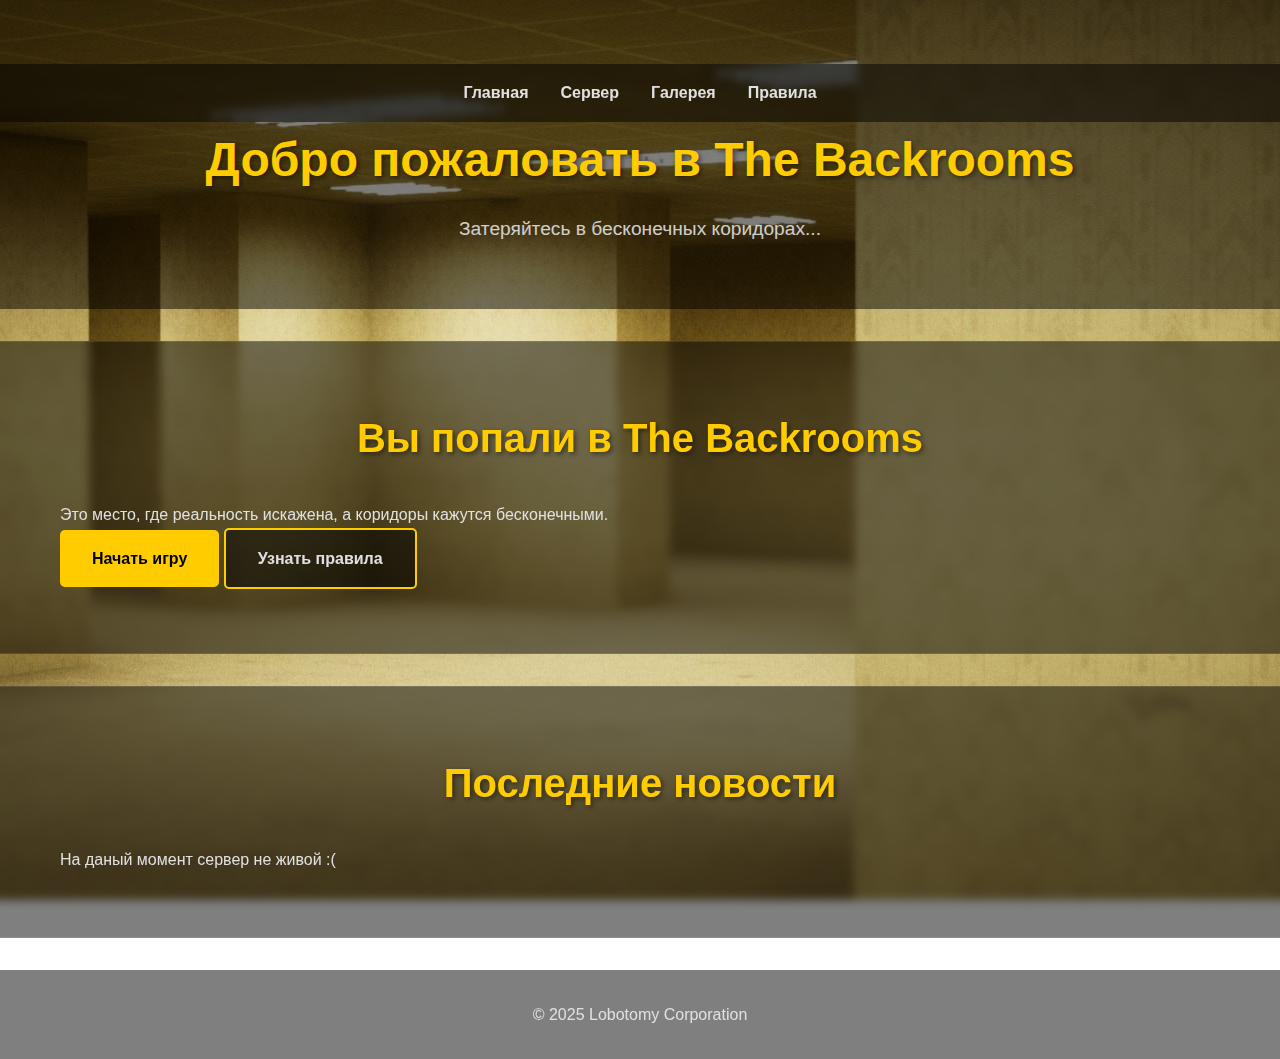
<file: index.html>
<!DOCTYPE html>
<html lang="ru">
<head>
    <meta charset="UTF-8">
    <meta name="viewport" content="width=device-width, initial-scale=1.0">
    <meta name="description" content="The Backrooms - Погрузитесь в мир бесконечных коридоров">
    <meta name="keywords" content="backrooms, game server, gaming">
    <title>The Backrooms | Официальный сайт</title>
    <link rel="stylesheet" href="styles.css">
    <link rel="preload" as="image" href="https://themaster1970sf.github.io/l/img/bg.png">
</head>
<body>
    <div class="page-wrapper">
        <header class="site-header">
            <nav class="main-nav">
                <ul>
                    <li><a href="index.html">Главная</a></li>
                    <li><a href="server.html">Сервер</a></li>
                    <li><a href="gallery.html">Галерея</a></li>
                    <li><a href="rules.html">Правила</a></li>
                </ul>
            </nav>
            <div class="header-content">
                <h1>Добро пожаловать в The Backrooms</h1>
                <p class="subtitle">Затеряйтесь в бесконечных коридорах...</p>
            </div>
        </header>

        <main>
            <section id="intro" class="server-page">
                <div class="container">
                    <div class="server-info-card">
                        <h2>Вы попали в The Backrooms</h2>
                        <p>Это место, где реальность искажена, а коридоры кажутся бесконечными.</p>
                        <div class="connect-buttons">
                            <a href="server.html" class="button primary">Начать игру</a>
                            <a href="rules.html" class="button secondary">Узнать правила</a>
                        </div>
                    </div>
                </div>
            </section>

            <section id="news" class="news-section">
                <div class="container">
                    <h2>Последние новости</h2>
                    <div id="news-list" class="server-info-card">
                       <p>На даный момент сервер не живой :(</p>
                    </div>
                </div>
            </section>
        </main>

        <footer class="site-footer">
            <div class="container">
                <p>&copy; 2025 Lobotomy Corporation</p>
            </div>
        </footer>
    </div>
</body>
</html>
</file>
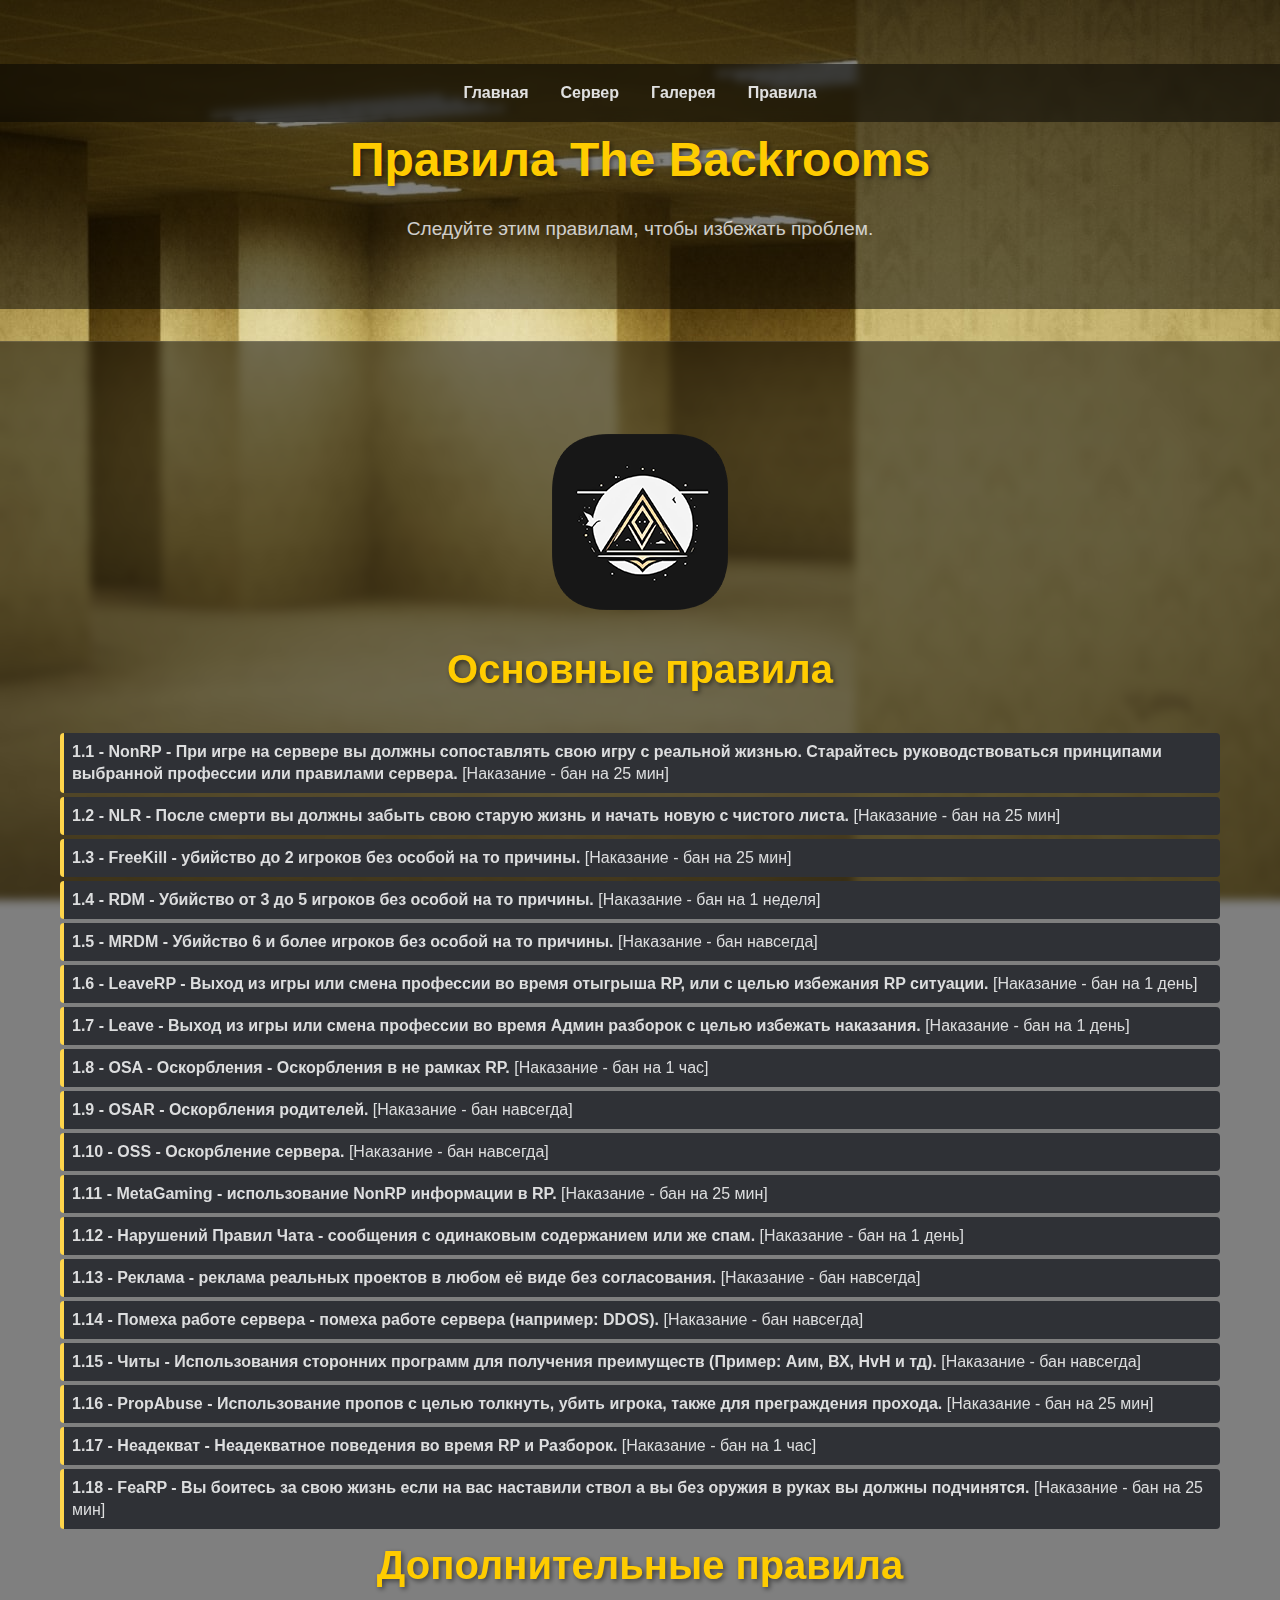
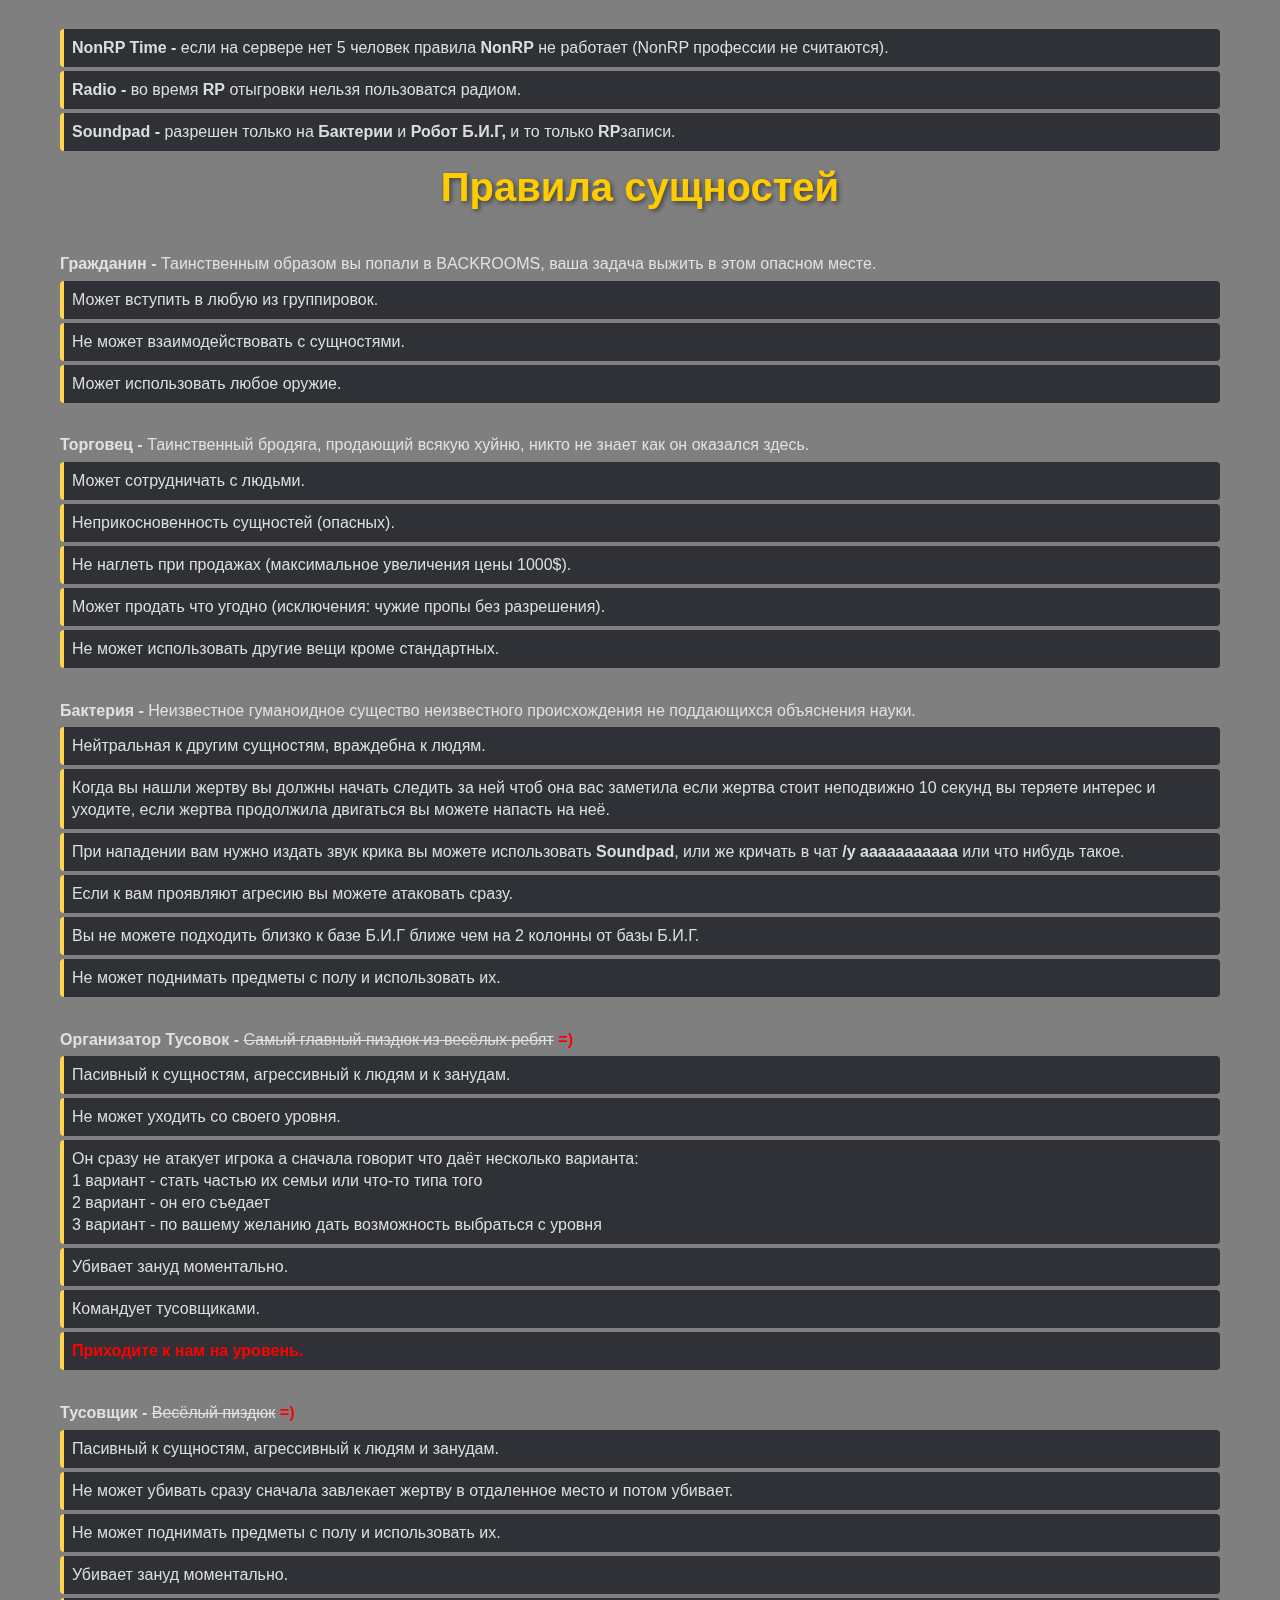
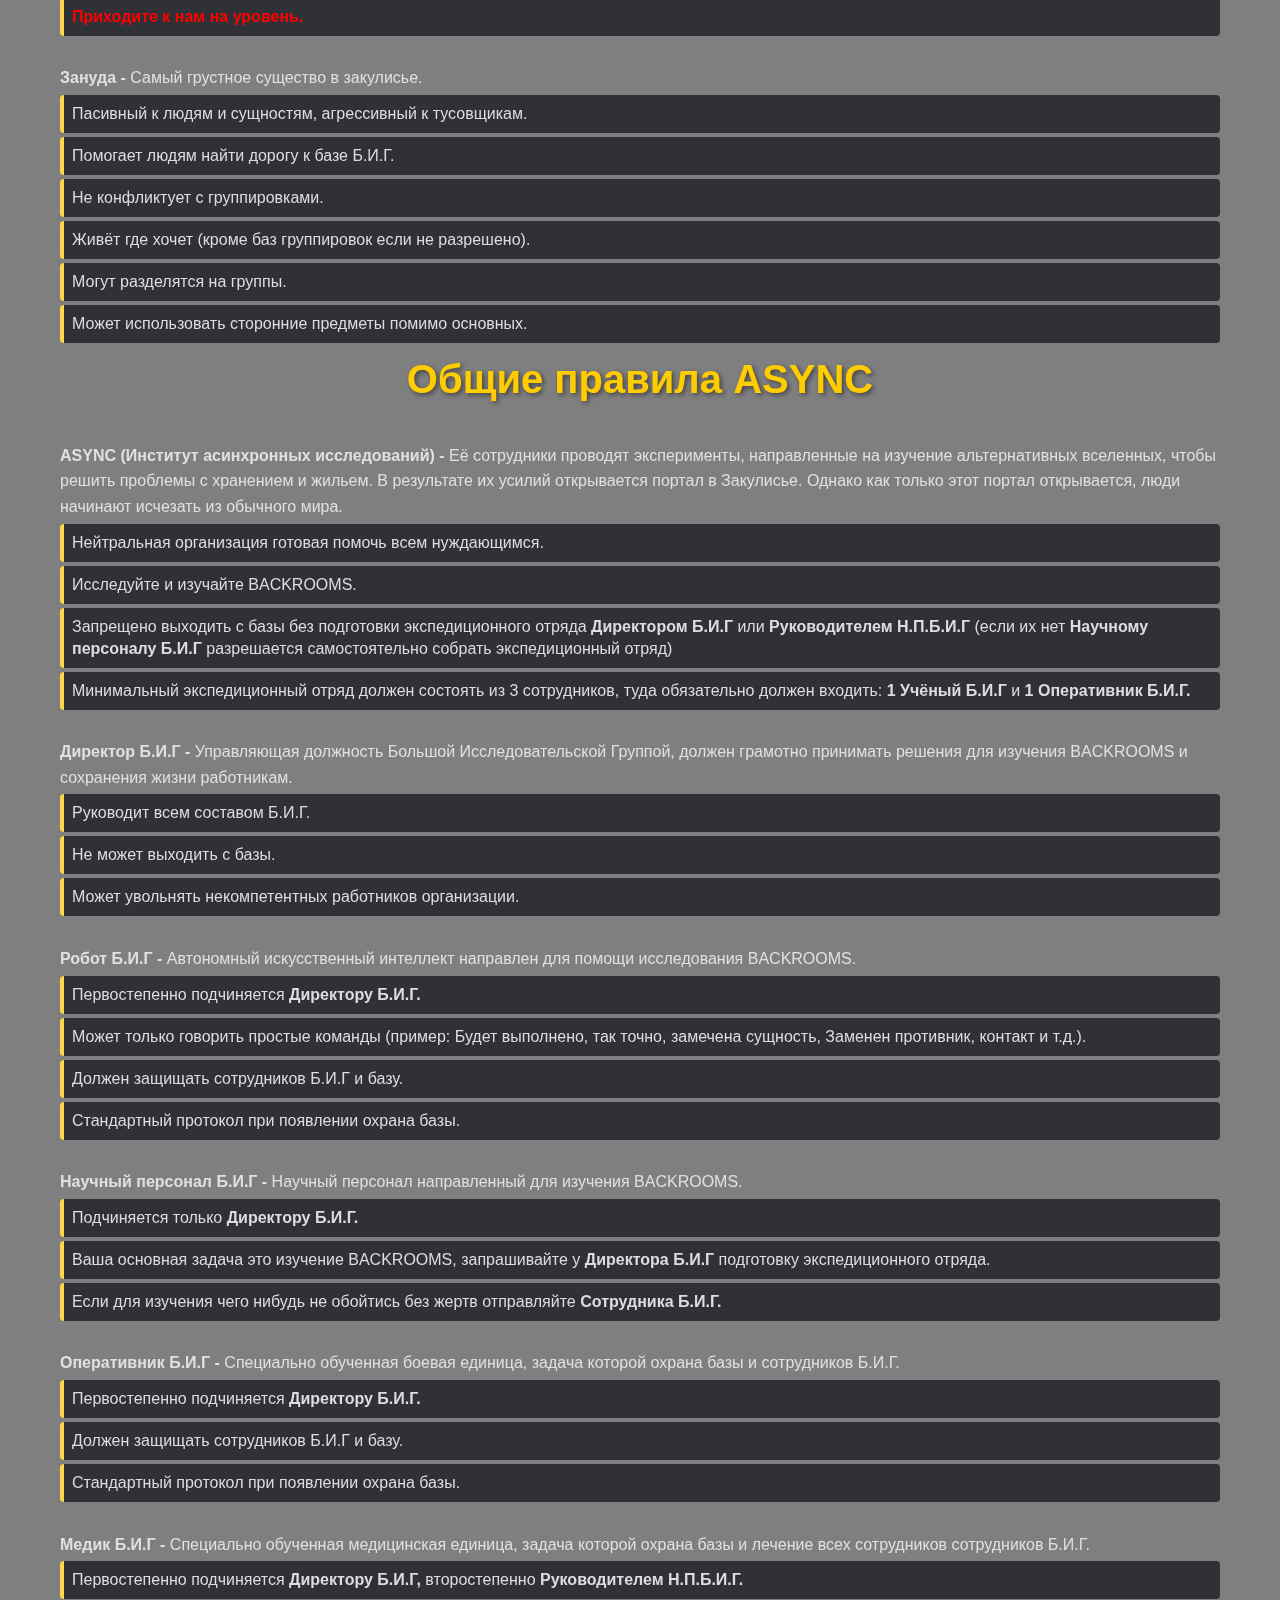
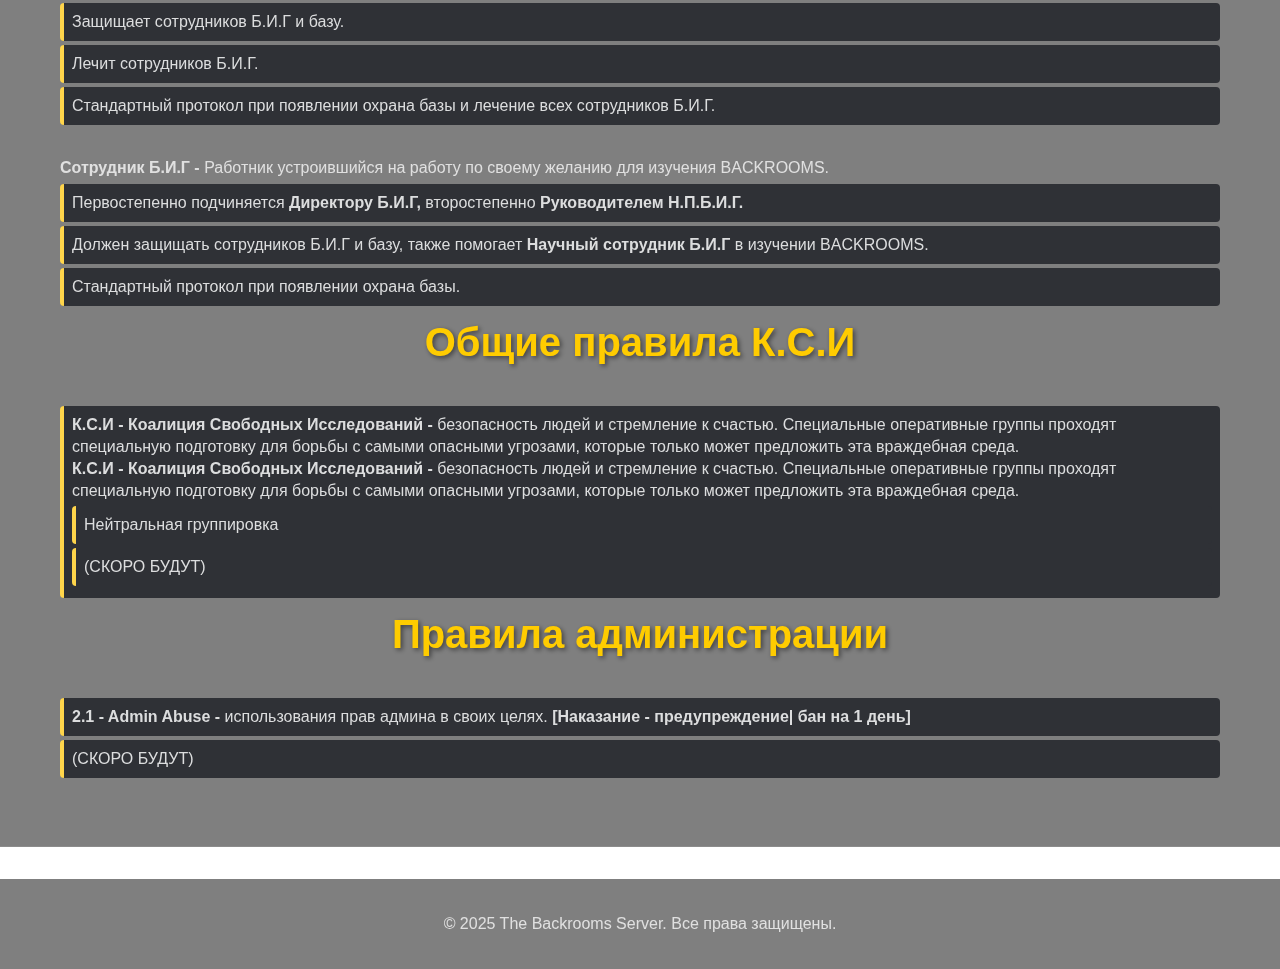
<file: rules.html>
<!DOCTYPE html>
<html lang="ru">
<head>
    <meta charset="UTF-8">
    <meta name="viewport" content="width=device-width, initial-scale=1.0">
    <meta name="description" content="Правила The Backrooms">
    <meta name="keywords" content="backrooms, server rules, gaming">
    <title>Правила The Backrooms | Официальный сайт</title>
    <link rel="stylesheet" href="styles.css">
    <!-- Добавляем preload для фонового изображения -->
    <link rel="preload" as="image" href="https://themaster1970sf.github.io/l/img/bg.png">
</head>
<body>
    <div class="page-wrapper">
        <header class="site-header">
            <nav class="main-nav">
                <ul>
                    <li><a href="index.html">Главная</a></li>
                    <li><a href="server.html">Сервер</a></li>
                    <li><a href="gallery.html">Галерея</a></li>
                    <li><a href="rules.html">Правила</a></li>
                </ul>
            </nav>
            <div class="header-content">
                <h1>Правила The Backrooms</h1>
                <p class="subtitle">Следуйте этим правилам, чтобы избежать проблем.</p>
            </div>
        </header>

        <main>
            <section id="rules" class="rules-section">
				

				<div class="discord-message">
				<style>


    .discord-message li {
      color: #dcddde;
      font-family: -apple-system, BlinkMacSystemFont, "Segoe UI", Roboto, Oxygen, Ubuntu, Cantarell, "Open Sans", "Helvetica Neue", sans-serif;
      font-size: 16px;
      line-height: 1.375;
      list-style: none;
      margin: 4px 0;
      padding: 8px;
      background-color: #2f3136;
      border-radius: 4px;
      border-left: 4px solid #ffd54b;
    }
  </style>
                <div class="container">
								<p>ㅤ</p>
					<div style="display: flex; justify-content: center; align-items: center; height: 20vh;">
    <img src="https://themaster1970sf.github.io/l/img/gmod_logo_brave.png" alt="GMod Logo">
</div>
					<p>ㅤ</p>
					<h2>Основные правила</h2>
                    <ul>
                        <li><strong>1.1 - NonRP - При игре на сервере вы должны сопоставлять свою игру с реальной жизнью. Старайтесь руководствоваться принципами выбранной профессии или правилами сервера.</strong> [Наказание - бан на 25 мин]</li>
                        <li><strong>1.2 - NLR - После смерти вы должны забыть свою старую жизнь и начать новую с чистого листа.</strong> [Наказание - бан на 25 мин]</li>
                        <li><strong>1.3 - FreeKill - убийство до 2 игроков без особой на то причины.</strong> [Наказание - бан на 25 мин]</li>
                        <li><strong>1.4 - RDM - Убийство от 3 до 5 игроков без особой на то причины.</strong> [Наказание - бан на 1 неделя]</li>
                        <li><strong>1.5 - МRDM - Убийство 6 и более игроков без особой на то причины.</strong> [Наказание - бан навсегда]</li>
                        <li><strong>1.6 - LeaveRP - Выход из игры или смена профессии во время отыгрыша RP, или с целью избежания RP ситуации.</strong> [Наказание - бан на 1 день]</li>
                        <li><strong>1.7 - Leave - Выход из игры или смена профессии во время Админ разборок с целью избежать наказания.</strong> [Наказание - бан на 1 день]</li>
                        <li><strong>1.8 - OSA  - Оскорбления - Оскорбления в не рамках RP.</strong> [Наказание - бан на 1 час]</li>
                        <li><strong>1.9 - OSAR  - Оскорбления родителей.</strong> [Наказание - бан навсегда]</li>
                        <li><strong>1.10 - OSS - Оскорбление сервера.</strong> [Наказание - бан навсегда]</li>
						<li><strong>1.11 - MеtaGаming - использование NonRP информации в RP.</strong> [Наказание - бан на 25 мин]</li>
						<li><strong>1.12 - Нарушений Правил Чата - сообщения с одинаковым содержанием или же спам.</strong> [Наказание - бан на 1 день]</li>
						<li><strong>1.13 - Реклама - реклама реальных проектов в любом её виде без согласования.</strong> [Наказание - бан навсегда]</li>
						<li><strong>1.14 - Помеха работе сервера - помеха работе сервера (например: DDOS).</strong> [Наказание - бан навсегда]</li>
						<li><strong>1.15 - Читы - Использования сторонних программ для получения преимуществ (Пример: Аим, ВХ, HvH и тд).</strong> [Наказание - бан навсегда]</li>
						<li><strong>1.16 - PropAbuse - Использование пропов с целью толкнуть, убить игрока, также для преграждения прохода.</strong> [Наказание - бан на 25 мин]</li>
						<li><strong>1.17 - Неадекват - Неадекватное поведения во время RP и Разборок.</strong> [Наказание - бан на 1 час]</li>
						<li><strong>1.18 - FeaRP - Вы боитесь за свою жизнь если на вас наставили ствол а вы без оружия в руках вы должны подчинятся.</strong> [Наказание - бан на 25 мин]</li>
						
						<h2>Дополнительные правила</h2>
						<li><strong>NonRP Time -</strong> если на сервере нет 5 человек правила <strong>NonRP</strong> не работает (NonRP профессии не считаются).</li>
						<li><strong>Radio -</strong> во время <strong>RP</strong> отыгровки нельзя пользоватся радиом.</li>
						<li><strong>Soundpad -</strong> разрешен только на  <strong>Бактерии</strong> и <strong>Робот Б.И.Г,</strong> и то только <strong>RP</strong>записи.</li>
						
						<h2>Правила сущностей</h2>
						<p><strong>Гражданин - </strong> Таинственным образом вы попали в BACKROOMS, ваша задача выжить в этом опасном месте.</p>
    <ul>
        <li>Может вступить в любую из группировок.</li>
        <li>Не может взаимодействовать с сущностями.</li>
        <li>Может использовать любое оружие.</li>
    </ul>
</li>
<p>ㅤ</p>
<p><strong>Торговец - </strong> Таинственный бродяга, продающий всякую хуйню, никто не знает как он оказался здесь.</p>
    <ul>
        <li>Может сотрудничать с людьми.</li>
        <li>Неприкосновенность сущностей (опасных).</li>
        <li>Не наглеть при продажах (максимальное увеличения цены 1000$).</li>
        <li>Может продать что угодно (исключения: чужие пропы без разрешения).</li>
        <li>Не может использовать другие вещи кроме стандартных.</li>
    </ul>
</li>
<p>ㅤ</p>
<p><strong>Бактерия - </strong> Неизвестное гуманоидное существо неизвестного происхождения не поддающихся объяснения науки.</p>
    <ul>
        <li>Нейтральная к другим сущностям, враждебна к людям.</li>
        <li>Когда вы нашли жертву вы должны начать следить за ней чтоб она вас заметила если жертва стоит неподвижно 10 секунд вы теряете интерес и уходите, если жертва продолжила двигаться вы можете напасть на неё.</li>
        <li>При нападении вам нужно издать звук крика вы можете использовать <strong>Soundpad</strong>, или же кричать в чат <strong>/y ааааааааааа</strong> или что нибудь такое.</li>
        <li>Если к вам проявляют агресию вы можете атаковать сразу.</li>
        <li>Вы не можете подходить близко к базе Б.И.Г ближе чем на 2 колонны от базы Б.И.Г.</li>
        <li>Не может поднимать предметы с полу и использовать их.</li>
    </ul>
</li>
<p>ㅤ</p>
<p><strong>Организатор Тусовок - </strong> <del>Самый главный пиздюк из весёлых ребят</del> <strong style="color: red;">=)</strong></p>
    <ul>
        <li>Пасивный к сущностям, агрессивный к людям и к занудам.</li>
        <li>Не может уходить со своего уровня.</li>
        <li>Он сразу не атакует игрока а сначала говорит что даёт несколько варианта:<br>
            1 вариант - стать частью их семьи или что-то типа того<br>
            2 вариант - он его съедает<br>
            3 вариант - по вашему желанию дать возможность выбраться с уровня</li>
        <li>Убивает зануд моментально.</li>
        <li>Командует тусовщиками.</li>
        <li><strong style="color: red;">Приходите к нам на уровень.</strong></li>
    </ul>
</li>
<p>ㅤ</p>
<p><strong>Тусовщик - </strong> <del>Весёлый пиздюк</del> <strong style="color: red;">=)</strong></p>
    <ul>
        <li>Пасивный к сущностям, агрессивный к людям и занудам.</li>
        <li>Не может убивать сразу сначала завлекает жертву в отдаленное место и потом убивает.</li>
        <li>Не может поднимать предметы с полу и использовать их.</li>
        <li>Убивает зануд моментально.</li>
        <li><strong style="color: red;">Приходите к нам на уровень.</strong></li>
    </ul>
</li>
<p>ㅤ</p>
<p><strong>Зануда - </strong> Самый грустное существо в закулисье.</p>
    <ul>
        <li>Пасивный к людям и сущностям, агрессивный к тусовщикам.</li>
        <li>Помогает людям найти дорогу к базе Б.И.Г.</li>
        <li>Не конфликтует с группировками.</li>
        <li>Живёт где хочет (кроме баз группировок если не разрешено).</li>
        <li>Могут разделятся на группы.</li>
        <li>Может использовать сторонние предметы помимо основных.</li>
    </ul>
</li>
					
<h2>Общие правила ASYNC</h2>	

<p><strong>ASYNC (Институт асинхронных исследований) - </strong> Её сотрудники проводят эксперименты, направленные на изучение альтернативных вселенных, чтобы решить проблемы с хранением и жильем. В результате их усилий открывается портал в Закулисье. Однако как только этот портал открывается, люди начинают исчезать из обычного мира.</p>
   <ul>
       <li>Нейтральная организация готовая помочь всем нуждающимся.</li>
       <li>Исследуйте и изучайте BACKROOMS.</li>
       <li>Запрещено выходить с базы без подготовки экспедиционного отряда <strong>Директором Б.И.Г</strong> или <strong>Руководителем Н.П.Б.И.Г</strong> (если их нет <strong>Научному персоналу Б.И.Г</strong> разрешается самостоятельно собрать экспедиционный отряд)</li>
       <li>Минимальный экспедиционный отряд должен состоять из 3 сотрудников, туда обязательно должен входить: <strong>1 Учёный Б.И.Г</strong> и <strong>1 Оперативник Б.И.Г.</strong></li>
   </ul>
</li>
<p>ㅤ</p>
<p><strong>Директор Б.И.Г - </strong> Управляющая должность Большой Исследовательской Группой, должен грамотно принимать решения для изучения BACKROOMS и сохранения жизни работникам.</p>
   <ul>
       <li>Руководит всем составом Б.И.Г.</li>
       <li>Не может выходить с базы.</li>
       <li>Может увольнять некомпетентных работников организации.</li>
   </ul>
</li>
<p>ㅤ</p>
<p><strong>Робот Б.И.Г - </strong> Автономный искусственный интеллект направлен для помощи исследования BACKROOMS.</p>
   <ul>
       <li>Первостепенно подчиняется <strong>Директору Б.И.Г.</strong></li>
       <li>Может только говорить простые команды (пример: Будет выполнено, так точно, замечена сущность, Заменен противник, контакт и т.д.).</li>
       <li>Должен защищать сотрудников Б.И.Г и базу.</li>
       <li>Стандартный протокол при появлении охрана базы.</li>
   </ul>
</li>
<p>ㅤ</p>
<p><strong>Научный персонал Б.И.Г - </strong> Научный персонал направленный для изучения BACKROOMS.</p>
   <ul>
       <li>Подчиняется только <strong>Директору Б.И.Г.</strong></li>
       <li>Ваша основная задача это изучение BACKROOMS, запрашивайте у <strong>Директора Б.И.Г</strong> подготовку экспедиционного отряда.</li>
       <li>Если для изучения чего нибудь не обойтись без жертв отправляйте <strong>Сотрудника Б.И.Г.</strong></li>
   </ul>
</li>
<p>ㅤ</p>
<p><strong>Оперативник Б.И.Г - </strong> Специально обученная боевая единица, задача которой охрана базы и сотрудников Б.И.Г.</p>
   <ul>
       <li>Первостепенно подчиняется <strong>Директору Б.И.Г.</strong></li>
       <li>Должен защищать сотрудников Б.И.Г и базу.</li>
       <li>Стандартный протокол при появлении охрана базы.</li>
   </ul>
</li>
<p>ㅤ</p>
<p><strong>Медик Б.И.Г - </strong> Специально обученная медицинская единица, задача которой охрана базы и лечение всех сотрудников сотрудников Б.И.Г.</p>
   <ul>
       <li>Первостепенно подчиняется <strong>Директору Б.И.Г,</strong> второстепенно <strong>Руководителем Н.П.Б.И.Г.</strong></li>
       <li>Защищает сотрудников Б.И.Г и базу.</li>
       <li>Лечит сотрудников Б.И.Г.</li>
       <li>Стандартный протокол при появлении охрана базы и лечение всех сотрудников Б.И.Г.</li>
   </ul>
</li>
<p>ㅤ</p>
<p><strong>Сотрудник Б.И.Г - </strong> Работник устроившийся на работу по своему желанию для изучения BACKROOMS.</p>
   <ul>
       <li>Первостепенно подчиняется <strong>Директору Б.И.Г,</strong> второстепенно <strong>Руководителем Н.П.Б.И.Г.</strong></li>
       <li>Должен защищать сотрудников Б.И.Г и базу, также помогает <strong>Научный сотрудник Б.И.Г</strong> в изучении BACKROOMS.</li>
       <li>Стандартный протокол при появлении охрана базы.</li>
   </ul>
</li>

<h2>Общие правила К.С.И</h2>

<li><strong>К.С.И - Коалиция Свободных Исследований - </strong> безопасность людей и стремление к счастью. Специальные оперативные группы проходят специальную подготовку для борьбы с самыми опасными угрозами, которые только может предложить эта враждебная среда.
   <ul>
       <p><strong>К.С.И - Коалиция Свободных Исследований -</strong> безопасность людей и стремление к счастью. Специальные оперативные группы проходят специальную подготовку для борьбы с самыми опасными угрозами, которые только может предложить эта враждебная среда.</p>
       <li>Нейтральная группировка</li>
	   <li>(СКОРО БУДУТ)</li>
   </ul>
</li>

<h2>Правила администрации</h2>

<li><strong>2.1 - Admin Abuse - </strong> использования прав админа в своих целях.
   <strong>[Наказание - предупреждение| бан на 1 день]</strong>
</li>
<li>(СКОРО БУДУТ)</li>			
			
                    </ul>
                </div>
            </section>
        </main>

        <footer class="site-footer">
            <div class="container">
                <p>&copy; 2025 The Backrooms Server. Все права защищены.</p>
            </div>
        </footer>
    </div>

    <script>
        // Плавная прокрутка к разделам
        document.querySelectorAll('a[href^="#"]').forEach(anchor => {
            anchor.addEventListener('click', function(e) {
                e.preventDefault();
                const target = document.querySelector(this.getAttribute('href'));
                if (target) {
                    target.scrollIntoView({
                        behavior: 'smooth',
                        block: 'start'
                    });
                }
            });
        });
    </script>
</body>
</html>
</file>
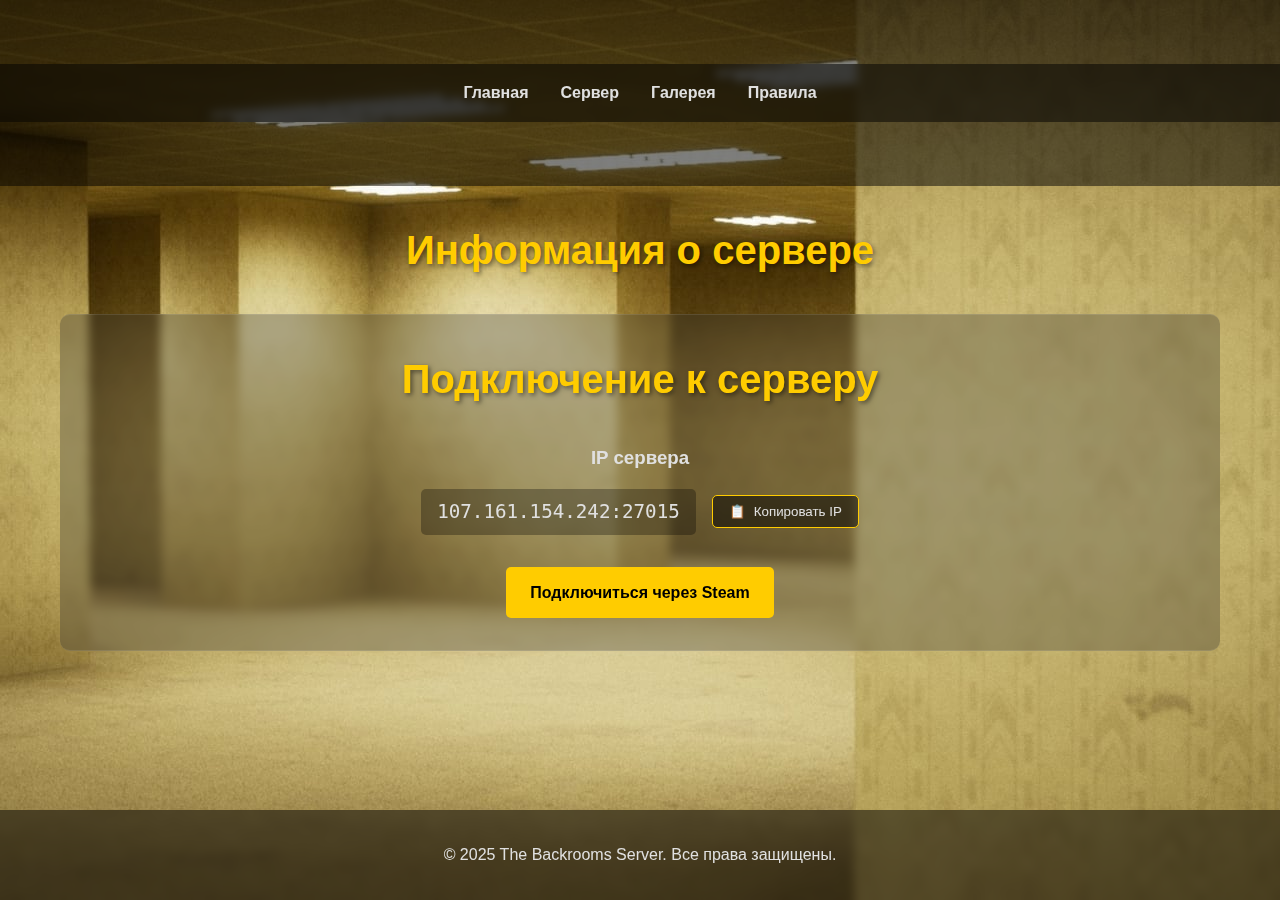
<file: server.html>
<!DOCTYPE html>
<html lang="ru">
<head>
    <meta charset="UTF-8">
    <meta name="viewport" content="width=device-width, initial-scale=1.0">
    <meta name="description" content="Информация о сервере The Backrooms - IP, правила, статистика">
    <title>Сервер | The Backrooms</title>
    <link rel="stylesheet" href="styles.css">
    <link rel="stylesheet" href="server.css">
</head>
<body>
    <div class="page-wrapper">
        <header class="site-header">
            <nav class="main-nav">
                <ul>
                    <li><a href="index.html">Главная</a></li>
                    <li><a href="server.html">Сервер</a></li>
                    <li><a href="gallery.html">Галерея</a></li>
                    <li><a href="rules.html">Правила</a></li>
                </ul>
            </nav>
        </header>

        <main class="server-page">
            <div class="container">
                <h1>Информация о сервере</h1>

                <!-- Основная информация о сервере -->
                <section class="server-info-card">
                    <h2>Подключение к серверу</h2>
                    
                    <div class="ip-section">
                        <h3>IP сервера</h3>
                        <div class="ip-container">
                            <code id="server-ip">107.161.154.242:27015</code>
                            <button class="copy-button" onclick="copyIP()">
                                <span class="copy-icon">📋</span>
                                <span class="copy-text">Копировать IP</span>
                            </button>
                        </div>
                        <div id="copy-notification" class="notification" hidden>IP скопирован!</div>
                    </div>
                    <div class="connect-buttons">
                        <a href="steam://connect/107.161.154.242:27015" class="button primary">
                            Подключиться через Steam
                        </a>
                    </div>
                </section>

               

                <!-- Онлайн игроки -->
                
            </div>
        </main>

        <footer class="site-footer">
            <div class="container">
                <p>&copy; 2025 The Backrooms Server. Все права защищены.</p>
            </div>
        </footer>
    </div>

    <script>
        // Копирование IP
        function copyIP() {
            const ip = document.getElementById('server-ip').textContent;
            const notification = document.getElementById('copy-notification');
            
            navigator.clipboard.writeText(ip)
                .then(() => {
                    notification.removeAttribute('hidden');
                    setTimeout(() => {
                        notification.setAttribute('hidden', '');
                    }, 2000);
                })
                .catch(err => {
                    console.error('Ошибка копирования:', err);
                    alert('Не удалось скопировать IP. Пожалуйста, скопируйте вручную.');
                });
        }

        // Переключение вкладок правил
        const ruleTabs = document.querySelectorAll('.rule-tab');
        const ruleCategories = document.querySelectorAll('.rule-category');

        ruleTabs.forEach(tab => {
            tab.addEventListener('click', () => {
                // Убираем активный класс у всех вкладок и категорий
                ruleTabs.forEach(t => t.classList.remove('active'));
                ruleCategories.forEach(c => c.classList.remove('active'));

                // Добавляем активный класс выбранной вкладке
                tab.classList.add('active');

                // Показываем соответствующую категорию
                const category = tab.dataset.category;
                document.getElementById(category).classList.add('active');
            });
        });

        // Имитация обновления статуса сервера
        function updateServerStats() {
            const playerCount = Math.floor(Math.random() * 32);
            document.getElementById('player-count').textContent = `${playerCount}/32`;
            
            // Имитация списка игроков
            const players = [
                { name: "Player1", level: "Level 0", time: "2ч 15м" },
                { name: "Player2", level: "Level 1", time: "1ч 30м" },
                // Добавьте больше игроков при необходимости
            ];

            const playersGrid = document.getElementById('online-players');
            playersGrid.innerHTML = players.map(player => `
                <div class="player-card">
                    <div class="player-avatar"></div>
                    <div class="player-info">
                        <h3>${player.name}</h3>
                        <p>Уровень: ${player.level}</p>
                        <p>Время в игре: ${player.time}</p>
                    </div>
                </div>
            `).join('');
        }

        // Обновляем статистику каждые 30 секунд
        updateServerStats();
        setInterval(updateServerStats, 30000);
    </script>
</body>
</html>
</file>
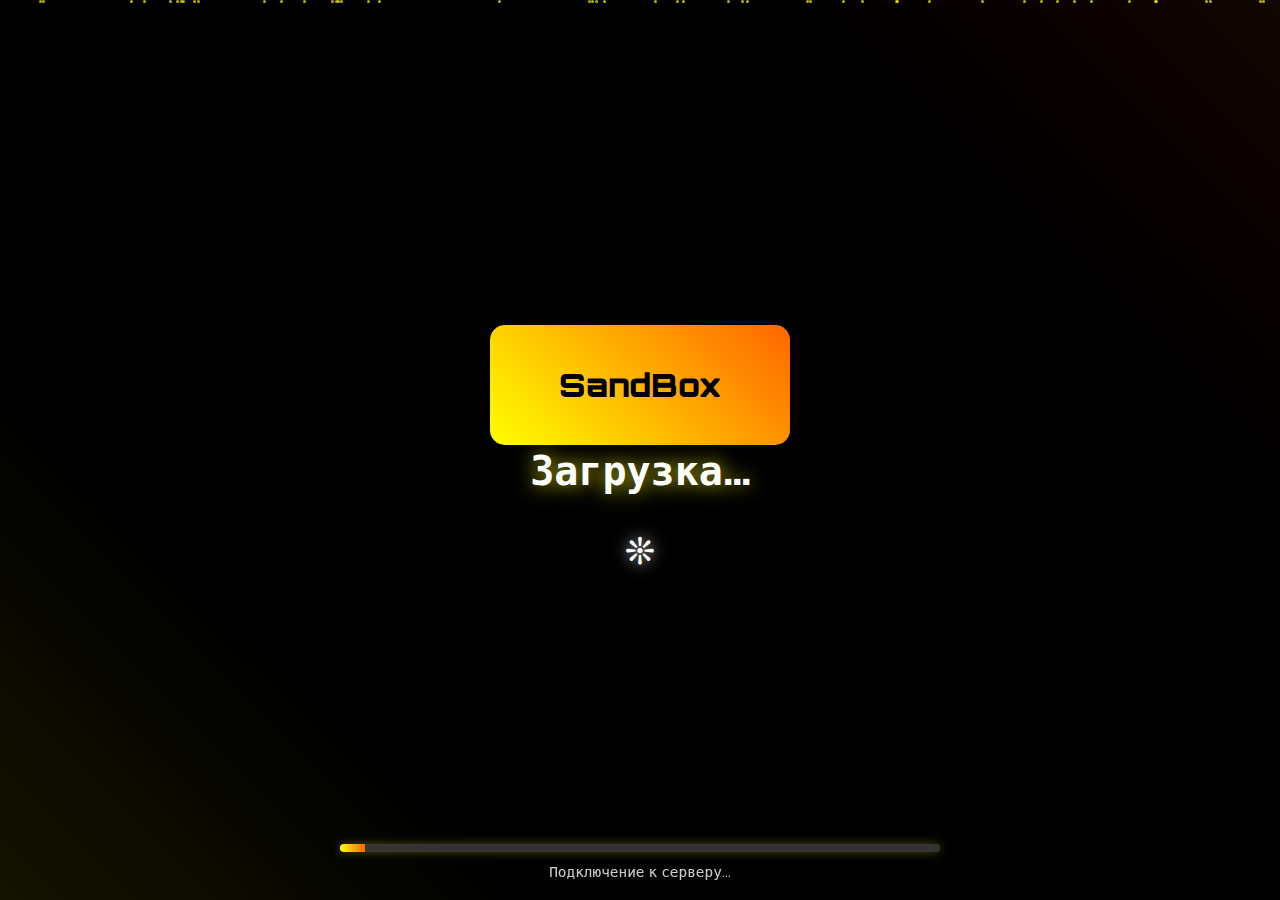
<file: l/l.html>
<!DOCTYPE html>
<html lang="ru">
<head>
    <meta charset="UTF-8">
    <meta name="viewport" content="width=device-width, initial-scale=1.0">
    <meta name="description" content="The Backrooms - Экран загрузки для сервера">
    <meta name="keywords" content="backrooms, game server, gaming">
    <title>Загрузочный экран</title>
    <style>
        @import url('https://fonts.googleapis.com/css2?family=Orbitron:wght@400;700;900&display=swap');
        
        * {
            margin: 0;
            padding: 0;
            box-sizing: border-box;
        }

        body {
            font-family: 'Orbitron', monospace;
            height: 100vh;
            overflow: hidden;
            background: #000;
            color: #fff;
            position: relative;
        }

        #background {
            position: absolute;
            top: 0;
            left: 0;
            width: 100%;
            height: 100%;
            background-size: cover;
            background-position: center;
            background-repeat: no-repeat;
            transition: background-image 2s ease-in-out;
            filter: brightness(0.7) contrast(1.2);
        }

        #background::before {
            content: '';
            position: absolute;
            top: 0;
            left: 0;
            width: 100%;
            height: 100%;
            background: linear-gradient(
                45deg,
                rgba(255, 255, 0, 0.1) 0%,
                rgba(0, 0, 0, 0.8) 50%,
                rgba(139, 69, 19, 0.2) 100%
            );
            z-index: 1;
        }

        #container {
            position: relative;
            z-index: 2;
            display: flex;
            flex-direction: column;
            align-items: center;
            justify-content: center;
            height: 100vh;
            text-align: center;
        }

        .logo {
            width: 300px;
            height: auto;
            margin-bottom: 30px;
            filter: drop-shadow(0 0 20px rgba(255, 255, 0, 0.5));
            animation: bounce 2s infinite ease-in-out;
        }

        @keyframes bounce {
            0%, 20%, 50%, 80%, 100% {
                transform: translateY(0);
            }
            40% {
                transform: translateY(-20px);
            }
            60% {
                transform: translateY(-10px);
            }
        }

        h2 {
            font-size: 2.5rem;
            font-weight: 900;
            text-shadow: 0 0 20px rgba(255, 255, 0, 0.8);
            margin-bottom: 20px;
            animation: glow 2s ease-in-out infinite alternate;
        }

        @keyframes glow {
            from {
                text-shadow: 0 0 20px rgba(255, 255, 0, 0.8), 0 0 30px rgba(255, 255, 0, 0.6);
            }
            to {
                text-shadow: 0 0 30px rgba(255, 255, 0, 1), 0 0 40px rgba(255, 255, 0, 0.8);
            }
        }

        .walk {
            font-size: 3rem;
            animation: spin 3s linear infinite;
            text-shadow: 0 0 15px rgba(255, 255, 255, 0.8);
        }

        @keyframes spin {
            from { transform: rotate(0deg); }
            to { transform: rotate(360deg); }
        }

        .server_info {
            position: absolute;
            bottom: 50px;
            left: 50px;
            background: rgba(0, 0, 0, 0.8);
            padding: 20px;
            border-radius: 15px;
            border: 2px solid rgba(255, 255, 0, 0.5);
            backdrop-filter: blur(10px);
            opacity: 0;
            transform: translateY(50px);
            transition: all 0.5s ease-in-out;
            z-index: 3;
            box-shadow: 0 0 30px rgba(255, 255, 0, 0.3);
        }

        .server_info.visible {
            opacity: 1;
            transform: translateY(0);
        }

        .server_info .text {
            font-size: 1.1rem;
            line-height: 1.8;
        }

        .server_info span {
            display: block;
            margin-bottom: 5px;
        }

        #serverName {
            color: #ffff00;
            font-weight: 700;
            font-size: 1.3rem;
            text-shadow: 0 0 10px rgba(255, 255, 0, 0.8);
        }

        #serverMap {
            color: #00ff00;
            font-weight: 400;
        }

        #serverGamemode {
            color: #ff6600;
            font-weight: 400;
        }

        .loading-progress {
            position: absolute;
            bottom: 20px;
            left: 50%;
            transform: translateX(-50%);
            width: 80%;
            max-width: 600px;
            z-index: 3;
        }

        .progress-bar {
            width: 100%;
            height: 8px;
            background: rgba(255, 255, 255, 0.2);
            border-radius: 4px;
            overflow: hidden;
            box-shadow: 0 0 10px rgba(255, 255, 0, 0.3);
        }

        .progress-fill {
            height: 100%;
            background: linear-gradient(90deg, #ffff00, #ff6600, #ffff00);
            background-size: 200% 100%;
            animation: progressShine 2s linear infinite;
            width: 0%;
            transition: width 0.3s ease-out;
        }

        @keyframes progressShine {
            0% { background-position: 200% 0; }
            100% { background-position: -200% 0; }
        }

        .progress-text {
            text-align: center;
            margin-top: 10px;
            font-size: 0.9rem;
            color: rgba(255, 255, 255, 0.8);
        }

        .particles {
            position: absolute;
            top: 0;
            left: 0;
            width: 100%;
            height: 100%;
            pointer-events: none;
            z-index: 1;
        }

        .particle {
            position: absolute;
            width: 3px;
            height: 3px;
            background: rgba(255, 255, 0, 0.7);
            border-radius: 50%;
            animation: float 15s linear infinite;
        }

        @keyframes float {
            0% {
                transform: translateY(100vh) rotate(0deg);
                opacity: 0;
            }
            10% {
                opacity: 1;
            }
            90% {
                opacity: 1;
            }
            100% {
                transform: translateY(-100px) rotate(360deg);
                opacity: 0;
            }
        }

        body.dark {
            filter: brightness(0.8) contrast(1.3);
        }

        body.dark #background::before {
            background: linear-gradient(
                45deg,
                rgba(139, 69, 19, 0.3) 0%,
                rgba(0, 0, 0, 0.9) 50%,
                rgba(255, 255, 0, 0.1) 100%
            );
        }

        @media (max-width: 768px) {
            .logo {
                width: 200px;
            }
            
            h2 {
                font-size: 1.8rem;
            }
            
            .server_info {
                bottom: 30px;
                left: 30px;
                right: 30px;
                padding: 15px;
            }
            
            .server_info .text {
                font-size: 1rem;
            }
        }
    </style>
</head>
<body>
    <div id="background"></div>
    
    <div class="particles" id="particles"></div>
    
    <div id="container">
        <div class="logo-placeholder" style="width: 300px; height: 120px; background: linear-gradient(45deg, #ffff00, #ff6600); border-radius: 15px; display: flex; align-items: center; justify-content: center; font-size: 2rem; font-weight: 900; color: #000; text-shadow: none; animation: bounce 2s infinite ease-in-out;">
            SandBox
        </div>
        <h2>Загрузка...</h2>
        <div class="walk">❊</div>
    </div>

    <div class="server_info">
        <div class="text">
            <span id="serverName">Подключение к серверу...</span>
            <span id="serverMap">Загрузка карты...</span>
            <span id="serverGamemode">Инициализация...</span>
        </div>
    </div>

    <div class="loading-progress">
        <div class="progress-bar">
            <div class="progress-fill" id="progressFill"></div>
        </div>
        <div class="progress-text" id="progressText">Подготовка к подключению...</div>
    </div>

    <div id="spambox" style="display: none;"></div>

    <script>
        // Массив фоновых изображений
        const backgrounds = [
            'https://images.unsplash.com/photo-1518709268805-4e9042af2176?w=1920&h=1080&fit=crop',
            'https://images.unsplash.com/photo-1551103782-8ab07afd45c1?w=1920&h=1080&fit=crop',
            'https://images.unsplash.com/photo-1506905925346-21bda4d32df4?w=1920&h=1080&fit=crop',
            'https://images.unsplash.com/photo-1502134249126-9f3755a50d78?w=1920&h=1080&fit=crop',
            'https://images.unsplash.com/photo-1517816743773-6e0fd518b4a6?w=1920&h=1080&fit=crop'
        ];

        let currentBgIndex = 0;
        const backgroundElement = document.getElementById('background');

        // Функция смены фона
        function changeBackground() {
            backgroundElement.style.backgroundImage = `url(${backgrounds[currentBgIndex]})`;
            currentBgIndex = (currentBgIndex + 1) % backgrounds.length;
        }

        // Создание частиц
        function createParticles() {
            const particlesContainer = document.getElementById('particles');
            for (let i = 0; i < 50; i++) {
                const particle = document.createElement('div');
                particle.className = 'particle';
                particle.style.left = Math.random() * 100 + '%';
                particle.style.animationDelay = Math.random() * 15 + 's';
                particle.style.animationDuration = (Math.random() * 10 + 10) + 's';
                particlesContainer.appendChild(particle);
            }
        }

        // Симуляция прогресса загрузки
        function simulateProgress() {
            const progressFill = document.getElementById('progressFill');
            const progressText = document.getElementById('progressText');
            let progress = 0;
            
            const progressTexts = [
                'Подключение к серверу...',
                'Загрузка ресурсов...',
                'Синхронизация данных...',
                'Подготовка игрового мира...',
                'Завершение загрузки...'
            ];

            const interval = setInterval(() => {
                progress += Math.random() * 3;
                if (progress > 100) progress = 100;
                
                progressFill.style.width = progress + '%';
                
                const textIndex = Math.floor((progress / 100) * (progressTexts.length - 1));
                progressText.textContent = progressTexts[textIndex];
                
                if (progress >= 100) {
                    clearInterval(interval);
                    progressText.textContent = 'Готово!';
                }
            }, 200);
        }

        // Инициализация при загрузке страницы
        window.onload = function() {
            const today = new Date();
            const isHalloween = today.getMonth() == 10 && today.getDate() >= 15 || today.getMonth() == 11 && today.getDate() <= 5;
            const darkMode = today.getHours() >= 19 || today.getHours() <= 7;
            const isSupportsSystemDarkMode = navigator.userAgent.match(/Chrome\/(\d+)/)?.[1] >= 76;
            const systemDarkMode = window.matchMedia && window.matchMedia('(prefers-color-scheme: dark)').matches;
            
            if (isHalloween || (isSupportsSystemDarkMode ? systemDarkMode : darkMode)) {
                document.body.classList.add("dark");
            }

            // Первоначальная установка фона
            changeBackground();
            
            // Смена фона каждые 5 секунд
            setInterval(changeBackground, 5000);
            
            // Создание частиц
            createParticles();
            
            // Запуск симуляции прогресса
            simulateProgress();
            
            // Показать информацию о сервере через 2 секунды
            setTimeout(() => {
                document.querySelector('.server_info').classList.add('visible');
            }, 2000);
        };

        // Функция для получения информации о сервере
        function GameDetails(servername, serverurl, mapname, maxplayers, steamid, gamemode, volume, lang, gamemodeNice) {
            document.getElementById("serverName").textContent = servername;
            document.getElementById("serverMap").textContent = mapname;
            document.getElementById("serverGamemode").textContent = gamemodeNice || gamemode;
            document.querySelector(".server_info").classList.add("visible");
        }

        // Функция для обработки загрузки файлов
        function DownloadingFile(file) {
            document.getElementById('progressText').textContent = `Загрузка: ${file}`;
        }

        // Функция для изменения статуса
        function SetStatusChanged(status) {
            document.getElementById('progressText').textContent = status;
        }
    </script>
</body>
</html>
</file>
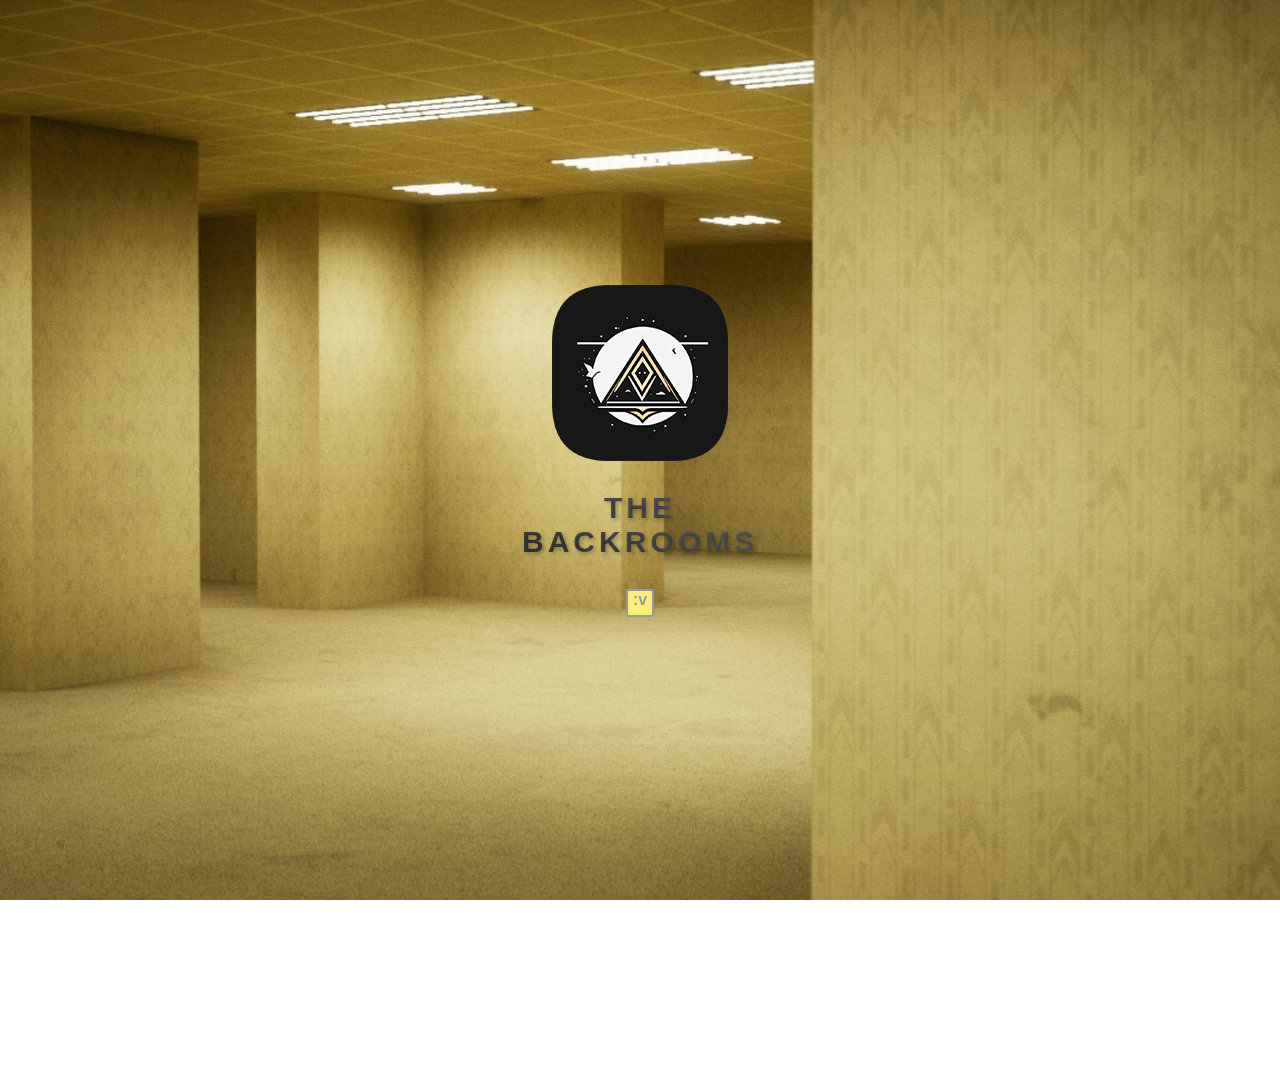
<file: l/loading.html>
<html>
	<head>
		<meta charset="UTF-8">
    		<meta name="viewport" content="width=device-width, initial-scale=1.0">
    		<meta name="description" content="The Backrooms  - Экран загрузки для сервера">
   		 <meta name="keywords" content="backrooms, game server, gaming">
		<title>Загрузоочный экран | The Backrooms</title>
		<link rel="stylesheet" type="text/css" href="loading.css?3" />
		<script type="text/javascript" src="js/thirdparty/jquery.js"></script>
	</head>
	<body>

		<div id="background">
			<div id="container">

				<img src='img/gmod_logo_brave.png' class="bounce"/>

				<center>
					<!-- <br /> -->
					<h2>THE BACKROOMS</h2>
					<div class="walk">:v</div>
				</center>

			</div>

			<div id="spambox">
			</div>

		</div>
		<script type="text/javascript">
			window.onload = function()
			{
				var today = new Date();

				// Force it to dark on Spooktober or when it's late
				var isHalloween = today.getMonth() == 10 && today.getDate() >= 15 || today.getMonth() == 11 && today.getDate() <= 5;

				var darkMode = today.getHours() >= 19 || today.getHours() <= 7;

				var isSupportsSystemDarkMode = navigator.userAgent.match(/Chrome\/(\d+)/)[1] >= 76;

				var systemDarkMode = window.matchMedia('(prefers-color-scheme: dark)').matches;

				if (isHalloween || (isSupportsSystemDarkMode ? systemDarkMode : darkMode)) {
					$("body").addClass("dark");
				}
			}

			function GameDetails( servername, serverurl, mapname, maxplayers, steamid, gamemode, volume, lang, gamemodeNice )
			{
				// Do with these what you will :)
				// this function gets called only when joining a multiplayer server
				/*$("#spambox").append("serverurl: " + serverurl + "<br>");
				$("#spambox").append("servername: " + servername + "<br>");
				$("#spambox").append("maxplayers: " + maxplayers + "<br>");
				$("#spambox").append("steamid: " + steamid + "<br>");
				$("#spambox").append("gamemode: " + gamemode + "<br>");
				$("#spambox").append("mapname: " + mapname + "<br>");
				$("#spambox").append("volume: " + volume + "<br>");
				$("#spambox").append("lang: " + lang + "<br>");*/
				
				$("#serverName").text( servername );
				$("#serverMap").text( mapname );
				$("#serverGamemode").text( gamemodeNice );
				$(".server_info").addClass( "visible" );
			}

			// A file has begun downloading
			function DownloadingFile( file )
			{
				//$("#spambox").prepend( "<span style='color:red'>" + file + "</span><br>");
			}

			// This will not be called when DownloadingFile() is
			function SetStatusChanged( status )
			{
				//$("#spambox").prepend( status + "<br>");
			}
		</script>

		<div class="server_info">
			<div class="text">
				<span id="serverName">A really long server name will be here that will be too long to fit on the loading screen</span><br>
				<span id="serverMap">gm_hilldirt</span><br>
				<span id="serverGamemode">Snadbox</span>
			</div>
		</div>

	</body>
</html>
</file>
<file: styles.css>
/* Основные стили и переменные */
:root {
    --primary-color: #ffcc00;
    --secondary-color: #e0e0e0;
    --background-overlay: rgba(0, 0, 0, 0.5);
    --card-background: rgba(50, 50, 50, 0.3);
    --transition-speed: 0.3s;
}

/* Сброс стилей и базовые настройки */
*, *::before, *::after {
    box-sizing: border-box;
    margin: 0;
    padding: 0;
}

html {
    scroll-behavior: smooth;
}

body {
    margin: 0;
    font-family: 'Arial', sans-serif;
    background-image: url('https://themaster1970sf.github.io/l/img/bg.png');
    background-size: cover;
    background-position: center;
    background-attachment: fixed;
    color: var(--secondary-color);
    line-height: 1.6;
    min-height: 100vh;
}

.page-wrapper {
    display: flex;
    flex-direction: column;
    min-height: 100vh;
}

/* Контейнер */
.container {
    max-width: 1200px;
    margin: 0 auto;
    padding: 0 20px;
}

/* Навигация */
.main-nav {
    background: var(--background-overlay);
    padding: 1rem 0;
    position: sticky;
    top: 0;
    z-index: 1000;
    backdrop-filter: blur(5px);
}

.main-nav ul {
    list-style: none;
    display: flex;
    justify-content: center;
    gap: 2rem;
}

.main-nav a {
    color: var(--secondary-color);
    text-decoration: none;
    font-weight: bold;
    transition: color var(--transition-speed);
}

.main-nav a:hover {
    color: var(--primary-color);
}

/* Шапка */
.site-header {
    text-align: center;
    padding: 4rem 0;
    background: var(--background-overlay);
}

.header-content h1 {
    font-size: 3rem;
    margin-bottom: 1rem;
    color: var(--primary-color);
    text-shadow: 2px 2px 5px rgba(0, 0, 0, 0.5);
}

.subtitle {
    font-size: 1.2rem;
    opacity: 0.9;
}

/* Секции */
section {
    padding: 4rem 0;
    background: var(--background-overlay);
    backdrop-filter: blur(5px);
    border-top: 1px solid rgba(255, 255, 255, 0.1);
    border-bottom: 1px solid rgba(255, 255, 255, 0.1);
    margin: 2rem 0;
}

h2 {
    font-size: 2.5rem;
    color: var(--primary-color);
    text-align: center;
    margin-bottom: 2rem;
    text-shadow: 2px 2px 5px rgba(0, 0, 0, 0.5);
}

/* Кнопки */
.button {
    display: inline-block;
    padding: 1rem 2rem;
    border-radius: 5px;
    text-decoration: none;
    font-weight: bold;
    transition: transform var(--transition-speed), background-color var(--transition-speed);
}

.button.primary {
    background-color: var(--primary-color);
    color: #000;
}

.button.secondary {
    background-color: var(--background-overlay);
    color: var(--secondary-color);
    border: 2px solid var(--primary-color);
}

.button:hover {
    transform: translateY(-2px);
}

/* Сервер */
.server-grid {
    display: grid;
    grid-template-columns: repeat(auto-fit, minmax(300px, 1fr));
    gap: 2rem;
    margin-top: 2rem;
}

.server-card {
    background: var(--card-background);
    padding: 2rem;
    border-radius: 10px;
    text-align: center;
    backdrop-filter: blur(5px);
    border: 1px solid rgba(255, 255, 255, 0.1);
    transition: transform var(--transition-speed);
}

.server-card:hover {
    transform: translateY(-5px);
}

.ip-container {
    display: flex;
    align-items: center;
    justify-content: center;
    gap: 1rem;
    margin: 1rem 0;
}

.copy-button {
    display: flex;
    align-items: center;
    gap: 0.5rem;
    padding: 0.5rem 1rem;
    background: var(--background-overlay);
    border: 1px solid var(--primary-color);
    color: var(--secondary-color);
    border-radius: 5px;
    cursor: pointer;
    transition: background-color var(--transition-speed);
}

.copy-button:hover {
    background-color: rgba(255, 204, 0, 0.2);
}

.notification {
    position: fixed;
    bottom: 20px;
    right: 20px;
    padding: 1rem 2rem;
    background: var(--primary-color);
    color: #000;
    border-radius: 5px;
    animation: fadeInOut 2s ease-in-out;
}

/* Галерея */
.gallery-grid {
    display: grid;
    grid-template-columns: repeat(auto-fit, minmax(300px, 1fr));
    gap: 2rem;
    margin-top: 2rem;
}

.gallery-item {
    position: relative;
    overflow: hidden;
    border-radius: 10px;
    transition: transform var(--transition-speed);
}

.gallery-item img {
    width: 100%;
    height: auto;
    border-radius: 10px;
    transition: transform var(--transition-speed);
}

.gallery-item:hover img {
    transform: scale(1.05);
}

.gallery-item figcaption {
    position: absolute;
    bottom: 0;
    left: 0;
    right: 0;
    padding: 1rem;
    background: rgba(0, 0, 0, 0.7);
    color: var(--secondary-color);
    font-size: 0.9rem;
    opacity: 0;
    transition: opacity var(--transition-speed);
}

.gallery-item:hover figcaption {
    opacity: 1;
}

/* Футер */
.site-footer {
    margin-top: auto;
    padding: 2rem 0;
    background: var(--background-overlay);
    text-align: center;
    backdrop-filter: blur(5px);
}

/* Анимации */
@keyframes fadeInOut {
    0% { opacity: 0; transform: translateY(20px); }
    10% { opacity: 1; transform: translateY(0); }
    90% { opacity: 1; transform: translateY(0); }
    100% { opacity: 0; transform: translateY(-20px); }
}

/* Медиа-запросы */
@media (max-width: 768px) {
    .header-content h1 {
        font-size: 2rem;
    }

    h2 {
        font-size: 1.8rem;
    }

    .main-nav ul {
        flex-direction: column;
        align-items: center;
        gap: 1rem;
    }

    .server-grid {
        grid-template-columns: 1fr;
    }

    .gallery-grid {
        grid-template-columns: 1fr;
    }
}
</file>
<file: server.css>
/* Стили для страницы сервера */
.server-page {
    padding: 2rem 0;
}

.server-page h1 {
    text-align: center;
    color: var(--primary-color);
    margin-bottom: 2rem;
    font-size: 2.5rem;
    text-shadow: 2px 2px 5px rgba(0, 0, 0, 0.5);
}

/* Карточка информации о сервере */
.server-info-card {
    background: var(--card-background);
    border-radius: 10px;
    padding: 2rem;
    margin-bottom: 2rem;
    backdrop-filter: blur(5px);
}

.server-stats {
    display: grid;
    grid-template-columns: repeat(auto-fit, minmax(200px, 1fr));
    gap: 1rem;
    margin-bottom: 2rem;
}

.stat-item {
    display: flex;
    align-items: center;
    justify-content: center;
    gap: 1rem;
    padding: 1rem;
    background: rgba(0, 0, 0, 0.3);
    border-radius: 5px;
}

.stat-label {
    color: var(--secondary-color);
    font-weight: bold;
}

.status-online {
    color: #4CAF50;
    font-weight: bold;
}

.status-offline {
    color: #f44336;
    font-weight: bold;
}

/* IP секция */
.ip-section {
    text-align: center;
    margin: 2rem 0;
}

.ip-container {
    display: flex;
    align-items: center;
    justify-content: center;
    gap: 1rem;
    margin: 1rem 0;
}

.ip-container code {
    padding: 0.5rem 1rem;
    background: rgba(0, 0, 0, 0.3);
    border-radius: 5px;
    font-size: 1.2rem;
}

/* Правила */
.rules-section {
    background: var(--card-background);
    border-radius: 10px;
    padding: 2rem;
    margin-bottom: 2rem;
    backdrop-filter: blur(5px);
}

.rules-categories {
    display: flex;
    gap: 1rem;
    margin-bottom: 2rem;
    overflow-x: auto;
    padding-bottom: 1rem;
}

.rule-tab {
    padding: 0.5rem 1.5rem;
    background: transparent;
    border: 2px solid var(--primary-color);
    color: var(--secondary-color);
    border-radius: 25px;
    cursor: pointer;
    transition: all var(--transition-speed);
    white-space: nowrap;
}

.rule-tab:hover,
.rule-tab.active {
    background: var(--primary-color);
    color: #000;
}

.rule-category {
    display: none;
}

.rule-category.active {
    display: block;
}

.rule-category h3 {
    color: var(--primary-color);
    margin-bottom: 1rem;
}

.rule-category ul {
    list-style: none;
    padding: 0;
}

.rule-category li {
    margin-bottom: 0.5rem;
    padding-left: 1.5rem;
    position: relative;
}

.rule-category li::before {
    content: "•";
    color: var(--primary-color);
    position: absolute;
    left: 0;
}

/* Секция игроков */
.players-section {
    background: var(--card-background);
    border-radius: 10px;
    padding: 2rem;
    backdrop-filter: blur(5px);
}

.players-grid {
    display: grid;
    grid-template-columns: repeat(auto-fill, minmax(250px, 1fr));
    gap: 1rem;
}

.player-card {
    display: flex;
    align-items: center;
    gap: 1rem;
    padding: 1rem;
    background: rgba(0, 0, 0, 0.3);
    border-radius: 5px;
    transition: transform var(--transition-speed);
}

.player-card:hover {
    transform: translateY(-2px);
}

.player-avatar {
    width: 50px;
    height: 50px;
    background: var(--primary-color);
    border-radius: 50%;
}

.player-info {
    flex: 1;
}

.player-info h3 {
    color: var(--primary-color);
    margin: 0 0 0.5rem 0;
    font-size: 1.1rem;
}

.player-info p {
    margin: 0;
    font-size: 0.9rem;
    color: var(--secondary-color);
}

/* Кнопки */
.connect-buttons {
    display: flex;
    justify-content: center;
    gap: 1rem;
    margin-top: 2rem;
}

.button {
    display: inline-block;
    padding: 0.8rem 1.5rem;
    border-radius: 5px;
    text-decoration: none;
    font-weight: bold;
    transition: transform var(--transition-speed);
}

.button.primary {
    background: var(--primary-color);
    color: #000;
}

.button.secondary {
    background: transparent;
    border: 2px solid var(--primary-color);
    color: var(--secondary-color);
}

.button:hover
</file>
<file: l/loading.css>
BODY
{
	overflow: hidden;
	margin: 0px;

	background-position: center;
	background-size: cover;
}

#container
{
	position: fixed;
	text-align: center;
	left: 50%;
	top: 45%;
	margin-top: -120px;
	margin-left: -150px;
	width: 300px;
}

.progressbar
{
	margin: 0 auto;
	width: 150px;
	border-radius: 3px;
	text-align: left;
	padding: 1px;
	background-color: rgba( 0, 0, 0, 0.6 );
	float: right;
}

.reflection
{
	-webkit-box-reflect: below -1px -webkit-gradient(linear, left top, left bottom, from(transparent), from(rgba(0, 0, 0, 0.0)), to(rgba(255, 255, 255, 0.5)));
}

.progressbar .inner
{
	border-radius: 2px;
	background-color: rgba( 0, 240, 0, 1.0 );
	width: 0.2%;
	height: 11px;
}

#progress_text
{
	position: absolute;
	width: 500px;
	right: 170px;
	bottom: 0px;
	margin: 0 auto;
	text-align: right;
	font-size: 12px;
	font-family: helvetica;
	color: rgba( 0, 0, 0, 0.4);
	letter-spacing: -1px;
	text-shadow: 0px 0px 3px white;
	overflow: hidden;
	white-space: nowrap;
}

@-webkit-keyframes walk
{
	0%
	{
		-webkit-transform: rotateZ(0deg);
	}

	50%
	{
		-webkit-transform: rotateZ(180deg);
	}

	100%
	{
		-webkit-transform: rotateZ(360deg);
	}
}

.walk
{
	-webkit-animation-name: walk;
	-webkit-animation-duration: 10.0s;
	-webkit-animation-iteration-count: infinite;
	-webkit-animation-timing-function: linear;
	-webkit-perspective: 6000px;
	text-align: center;
	background-color: #fe7;
	width: 24px;
	height: 24px;
	color: #999;
	font-size: 16px;
	font-family: arial;
	font-weight: bold;
	border-radius: 3px;
	display: inline-block;
	border: 2px solid #999;
}

#spambox
{
	float: right;
	overflow: hidden;
	max-height: 100%;
}

#background
{
	background-image: url( 'img/bg.png' );
	background-size: 100% 100%;
	height: 100%;
}
body.dark #background
{
	background-image: url( 'img/bg_dark.png' );
}
body.dark
{
	color: #fff;
}

.server_info
{
	display: inline-block;
	font-family: "Helvetica Neue", Helvetica, Arial, sans-serif;
	background-image: -webkit-gradient( linear, 0 0, 90% 0, 100% 0, from(  ), to( rgba( 0, 0, 0, 0 ) ), to( rgba( 0, 0, 0, 0 ) ) );
	background-image: -webkit-linear-gradient( left, rgba( 0, 0, 0, 0.4 ) 0%, rgba( 0, 0, 0, 0.03 ) 75%, rgba( 0, 0, 0, 0 ) 100% );
	padding: 20px;
	padding-right: 180px;
	visibility: hidden;
	white-space: nowrap;
}
.server_info.visible
{
	visibility: visible;
}
.server_info .text
{
	display: inline-block;
	vertical-align: top;

	line-height: 42px;
	font-size: xx-large;
}
.server_info img
{
	width: 128px;
	height: 128px;
	background: #666;
	margin-right: 16px;
}





/* Enhanced title styling */
h2 {
    font-family: 'Helvetica Neue', Arial, sans-serif;
    font-size: 30px;
    font-weight: 800;
    letter-spacing: 4px;
    text-transform: uppercase;
    color: #2c2c2c;
    text-shadow: 2px 2px 4px rgba(0, 0, 0, 0.3);
    margin: 20px 0;
    padding: 10px;
    background: linear-gradient(45deg, #333, #666);
    -webkit-background-clip: text;
    -webkit-text-fill-color: transparent;
    animation: titleGlow 2s ease-in-out infinite alternate;
}

/* Animation for the title */
@keyframes titleGlow {
    from {
        text-shadow: 0 0 5px rgba(255, 255, 255, 0.8),
                     0 0 10px rgba(255, 255, 255, 0.5),
                     0 0 15px rgba(255, 255, 255, 0.3);
    }
    to {
        text-shadow: 0 0 10px rgba(255, 255, 255, 0.9),
                     0 0 20px rgba(255, 255, 255, 0.6),
                     0 0 30px rgba(255, 255, 255, 0.4);
    }
}

/* Dark mode adjustments */
body.dark h1 {
    color: #ffffff;
    background: linear-gradient(45deg, #cccccc, #ffffff);
    -webkit-background-clip: text;
    -webkit-text-fill-color: transparent;
}
</file>
